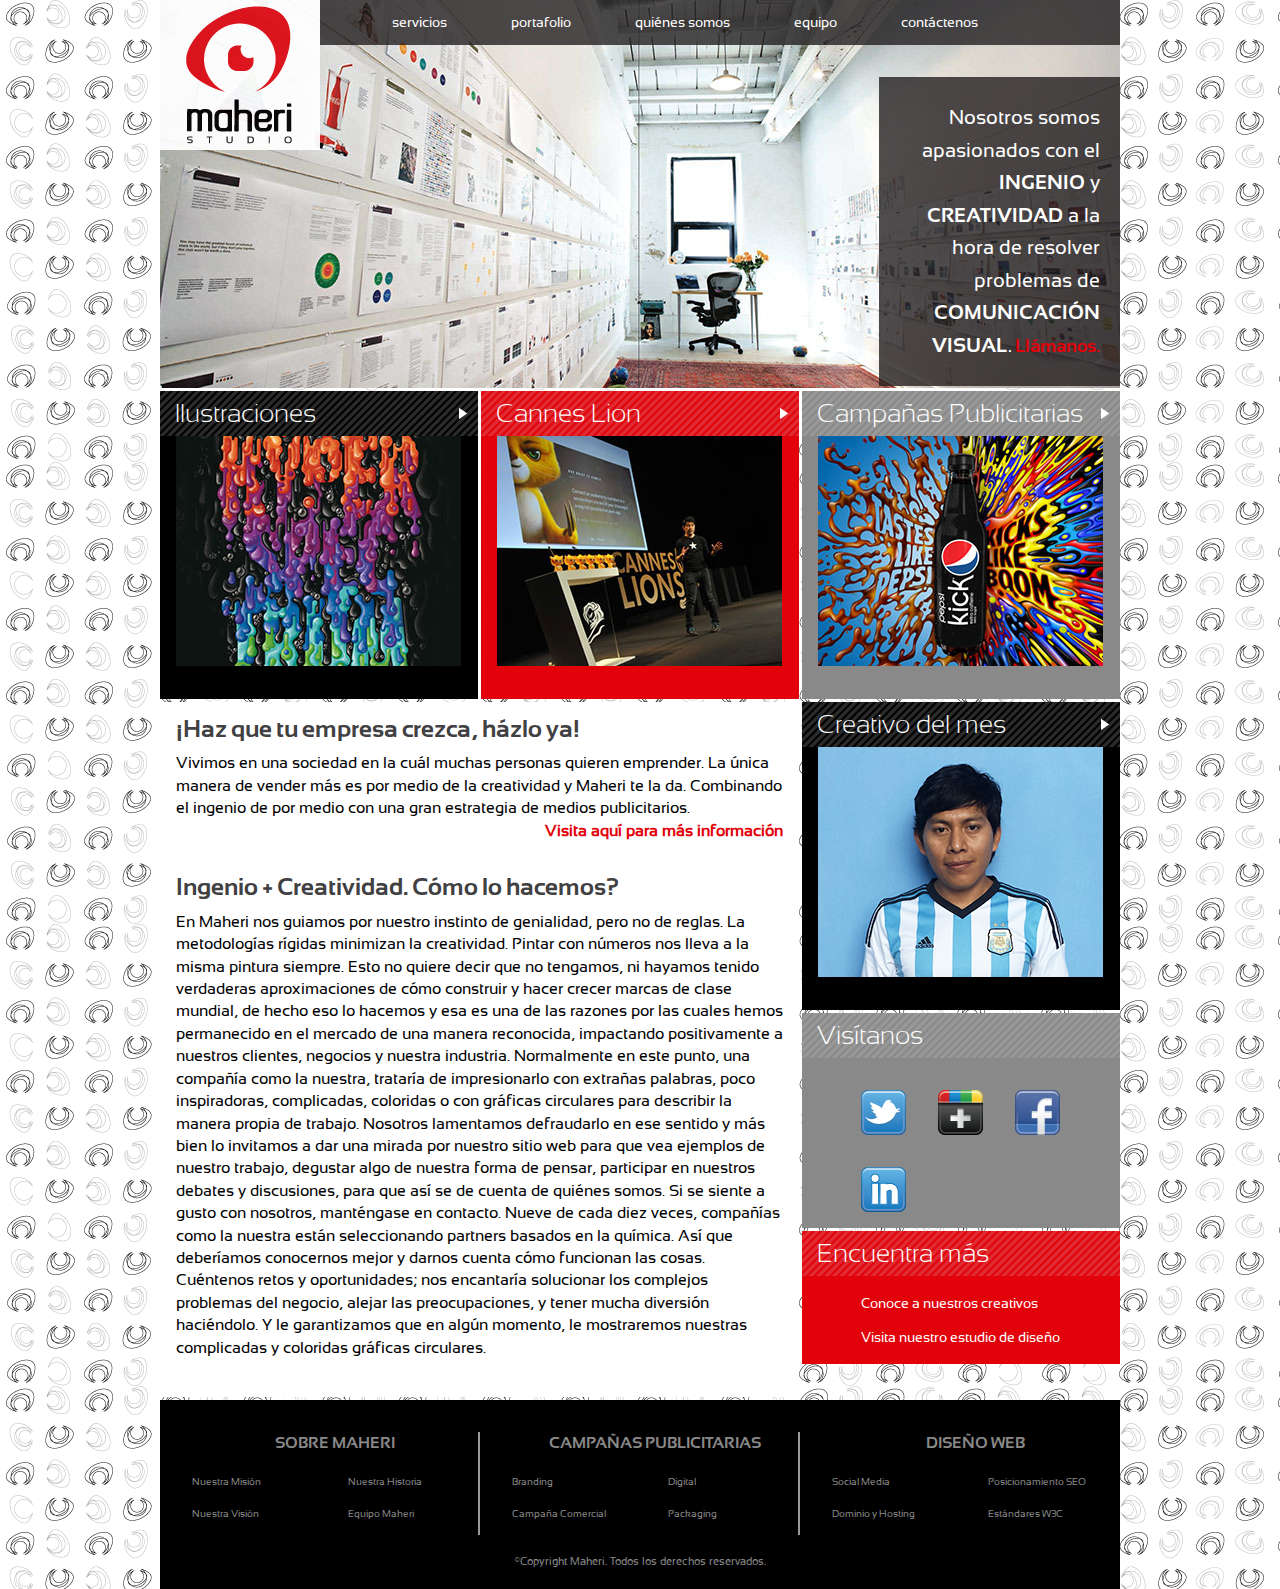
<file: Sitio Web Maheri/index.htm>
<!doctype html>
<html lang="es">
<head>

<meta charset="UTF-8">
<title>Maheri</title>
<link rel="shortcut icon" href="_images/maherilogito.ico" />


<link href="_css/main.css" rel="stylesheet" media="screen, projection"> 
</head>
<body>
<header class="homeHeader pageHeader">
<h1>Maheri Estudio de Diseño<a href="index.htm"></a></h1>
<nav id="pageNav" class="cf">
  <ul>
    <li><a href="_pages/servicios.htm" title="servicios">servicios</a></li>
    <li><a href="_pages/portafolio.htm" title="portafolio">portafolio</a></li>
    <li><a href="_pages/quienessomos.htm" title="quienes somos">quiénes somos</a></li>
    <li><a href="_pages/equipo.htm" title="equipo">equipo</a></li>
    <li><a href="_pages/contactenos.htm" title="contactenos">contáctenos</a></li>
    <li></li>
  </ul>
</nav>
<p class="branding">Nosotros somos apasionados con el <span class="white">ingenio</span> y <span class="white">creatividad</span> a la hora de resolver problemas de <span class="white">comunicación visual</span>.<a href="_pages/contactenos.htm" title="contactenos" style="color: rgb(226,2,10); font-family: Sansation, 'Sansation Bold', 'Sansation Light';"> Llámanos.</a></p>
</header>
<section class="spotlight info condense">
  <h2>Ilustraciones</h2>
  <img src="_images/hyperspectrum.jpg" width="285" height="230" alt="Featured student work">
  <p>Presentamos las mejores ilustraciones del Estudio Maheri, con lo cuál podrás ver un alto grado de creatividad por parte de nuestros ilustradores ecuatorianos y extranjeros.<a href="_pages/portafolio.htm" title="portafolio" class="more">Más Información</a></p>
</section>
<section class="show info condense">
  <h2>Cannes Lion</h2>
<img src="_images/canneslion.jpg" width="285" height="230" alt="Current show">
<p>Maheri es uno de los ganadores del Cannes Lion 2014 en la categoría de Grand Prix Media. Siendo uno de los mejores en campañas publicitarias a nivel de estudios de diseño gráfico. El equipo Maheri recibió con orgullo este gran logro y va por más logros y triunfos ya que esa es una de sus metas.<a href="_pages/quienessomos.htm" title="quienes somos" class="more">Más información</a></p>
</section>
<section class="events info condense">
<h2>Campañas Publicitarias</h2>
<img src="_images/kickslikeboom.jpg" alt="Coming events" width="285" height="230" class="info">
<ul>
  <li><span class="date">PEPSI</span> Kicks Like Boom</li>
  <li><span class="date">PLASTIGAMA</span> Partido fe fútbol</li>
  <li><span class="date">EL SABOR</span>Mayonesa</li>
  <li><span class="date">CLARO ECUADOR</span>Que no falte nadie</li>
  <li><span class="date">SUELDAZO</span>Guitarrista</li>
</ul>
</section>
<article id="mainContent">
<h2> ¡Haz que tu empresa crezca, házlo ya!</h2>
<p>Vivimos en una sociedad en la cuál muchas personas quieren emprender. La única manera de vender más es por medio de la creatividad y Maheri te la da. Combinando el ingenio de por medio con una gran estrategia de medios publicitarios.<a href="_pages/servicios.htm" title="servicios" class="more">Visita aquí para más información</a></p>

<h2>&nbsp;</h2>
<h2>Ingenio + Creatividad. Cómo lo hacemos?</h2>
<p> En Maheri nos guiamos por nuestro instinto de genialidad, pero no de reglas. La metodologías rígidas minimizan la creatividad. Pintar con números nos lleva a la misma pintura siempre. Esto no quiere decir que no tengamos, ni hayamos tenido verdaderas aproximaciones de cómo construir y hacer crecer marcas de clase mundial, de hecho eso lo hacemos y esa es una de las razones por las cuales hemos permanecido en el mercado de una manera reconocida, impactando positivamente a nuestros clientes, negocios y nuestra industria. Normalmente en este punto, una compañía como la nuestra, trataría de impresionarlo con extrañas palabras, poco inspiradoras, complicadas, coloridas o con gráficas circulares para describir la manera propia de trabajo. Nosotros lamentamos defraudarlo en ese sentido y más bien lo invitamos a dar una mirada por nuestro sitio web para que vea ejemplos de nuestro trabajo, degustar algo de nuestra forma de pensar, participar en nuestros debates y discusiones, para que así se de cuenta de quiénes somos. Si se siente a gusto con nosotros, manténgase en contacto. Nueve de cada diez veces, compañías como la nuestra están seleccionando partners basados en la química. Así que deberíamos conocernos mejor y darnos cuenta cómo funcionan las cosas. Cuéntenos retos y oportunidades; nos encantaría solucionar los complejos problemas del negocio, alejar las preocupaciones, y tener mucha diversión haciéndolo. Y le garantizamos que en algún momento, le mostraremos nuestras complicadas y coloridas gráficas circulares.</p>
<p>&nbsp;</p>
</article>
<aside>
<section class="alumni info condense">
<h2>Creativo del mes</h2>
<img src="_images/JoseDuchi.jpg" alt="Alumni profile" width="285" height="230" title="Reconocimiento Maheri">
<p>José Duchi demuestra todo su talento en Maheri, mostrando de una manera impresionante que el diseño gráfico es su estilo de vida. <a href="_pages/equipo.htm" title="equipo" class="more">Leer más</a></p>
</section>
<section class="connect info">
<h2>Visítanos</h2>
<ul>
  <li><a href="https://twitter.com/maheristudio" title="Siguenos!" target="_blank" class="twitter">Twitter</a></li>
  <li><a href="https://plus.google.com/117727739106908948251/posts" title="Google Plus" target="_blank" class="google">Google Plus</a></li>
  <li><a href="https://www.facebook.com/pages/Maheri/160553997330557?ref=ts&amp;.fref=ts" title="Dale Like" target="_blank" class="facebook">Facebook</a></li>
  <li><a href="https://www.linkedin.com/profile/guided?trk=registration&amp;.o=reg" title="Let's connect" target="_blank" class="linked">LinkedIn</a></li>
</ul>
</section>
<section class="find info">
<h2>Encuentra más</h2>
<ul>
<li><a href="_pages/equipo.htm" title="equipo">Conoce a nuestros creativos</a></li>
<li><a href="_pages/contactenos.htm" title="contactenos">Visita nuestro estudio de diseño</a></li>
<li></li>
</ul>
</section>
</aside>
<footer id="pageFooter" class="cf">
<nav class="footerNav">
<section class="col">
<h3>Sobre Maheri</h3>
  <div class="col1">
  <ul>
  <li><a href="_pages/quienessomos.htm" title="quienes somos">Nuestra Misión</a></li>
  <li><a href="_pages/quienessomos.htm" title="quienes somos">Nuestra Visión</a></li>
  </ul>
  </div>
  <div class="col2">
  <ul>
  <li><a href="_pages/quienessomos.htm" title="quienes somos">Nuestra Historia</a></li>
  <li><a href="_pages/equipo.htm" title="equipo">Equipo Maheri</a></li>
  </ul>
  </div>
</section>
<section class="col">
<h3>CampaÑas Publicitarias</h3>
  <div class="col1">
  <ul>
  <li><a href="_pages/portafolio.htm" title="portafolio">Branding</a></li>
  <li><a href="_pages/portafolio.htm" title="portafolio">Campaña Comercial</a></li>
  </ul>
  </div>
  <div class="col2">
  <ul>
  <li><a href="_pages/portafolio.htm" title="portafolio">Digital</a></li>
  <li><a href="_pages/portafolio.htm" title="portafolio">Packaging</a></li>
  </ul>
  </div>
</section>
<section class="col">
  <h3>DiseÑO WEB</h3>
  <div class="col1">
  <ul>
  <li><a href="_pages/servicios.htm" title="servicios">Social Media</a></li>
  <li><a href="_pages/servicios.htm" title="servicios">Dominio y Hosting</a></li>
  </ul>
  </div>
  <div class="col2">
  <ul>
  <li><a href="_pages/servicios.htm" title="servicios">Posicionamiento SEO</a></li>
  <li><a href="_pages/servicios.htm" title="servicios">Estándares W3C</a></li>
   </ul>
  </div>
</section>
</nav>
<p>&copy;Copyright Maheri. Todos los derechos reservados.</p>
</footer>
</body>
</html>
</file>
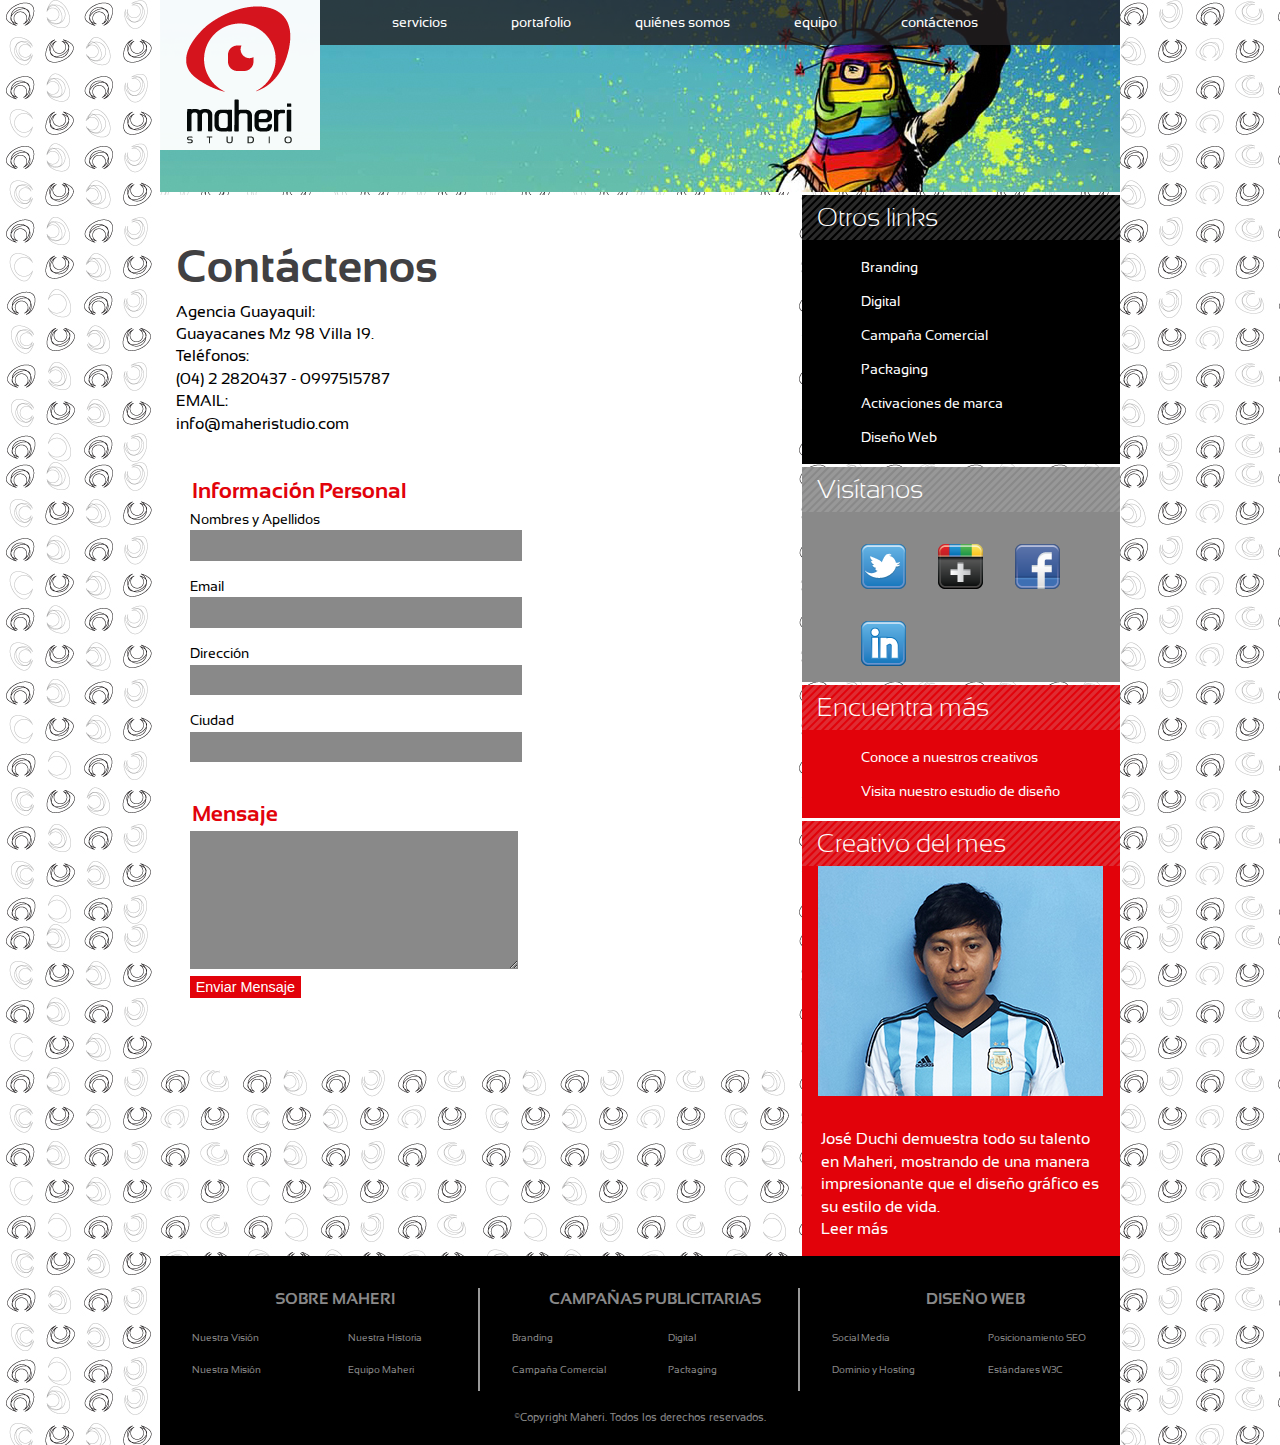
<file: Sitio Web Maheri/_pages/contactenos.htm>
<!doctype html>
<html lang="es">
<head>

<meta charset="UTF-8">
<title>Maheri contáctenos</title>
<link rel="shortcut icon" href="../_images/maherilogito.ico" />

<link href="../_css/main.css" rel="stylesheet" media="screen, projection">
</head>
<body>
<header class="requestHeader pageHeader">
<h1>Maheri Estudio de Diseño<a href="../index.htm" title="home"></a></h1>
<nav id="pageNav" class="cf">
  <ul>
    <li><a href="servicios.htm" title="servicios">servicios</a></li>
    <li><a href="portafolio.htm" title="portafolio">portafolio</a></li>
    <li><a href="quienessomos.htm" title="quienes somos">quiénes somos</a></li>
    <li><a href="equipo.htm" title="equipo">equipo</a></li>
    <li><a href="contactenos.htm" title="contactenos">contáctenos</a></li>
    <li></li>
  </ul>
</nav>
</header>
<article id="mainContent">
  <h1>&nbsp;</h1>
  <h1>Contáctenos</h1>
  <p>Agencia Guayaquil:</p>
  <p>Guayacanes Mz 98 Villa 19.</p>
  <p>Teléfonos: </p>
  <p>(04) 2 2820437 - 0997515787</p>
  <p>EMAIL:</p>
  <p>info@maheristudio.com</p>
  <h1>&nbsp;</h1>
  
  <form action="requestConfirm.htm" method="post" name="frmRequest" id="frmRequest">
    <fieldset>
      <legend>Información Personal     </legend>
      
      <ul class="formList">
      <li>
        <label for="name" class="text">Nombres y Apellidos</label>
        <input type="text" name="name" id="name" tabindex="10">
      </li>
      <li>
        <label for="email" class="text">Email</label>
        <input type="email" name="email" id="email" tabindex="20">
      </li>
      <li>Dirección
        <label for="address" class="text"></label>
        <input type="text" name="address" id="address" tabindex="30">
      </li>
      <li>
        <label for="city" class="text">Ciudad</label>
        <input type="text" name="city" id="city" tabindex="40">
      </li>
      <li></li>
      </ul>
    </fieldset>
    <fieldset class="study">
      <legend>Mensaje</legend>
      
      <ul>
        <li class="group">
          <label for="comments" class="text"></label>
          <textarea name="comments" id="comments" tabindex="130"></textarea>
        </li>
        <li class="group"></li>
        <li>
          <input type="submit" name="submit" id="submit" value="Enviar Mensaje" tabindex="140">
        </li>
      </ul>
    </fieldset>
  </form>
</article>
<aside>
<section class="academic info">
<h2>Otros links</h2>
<ul>
  <li></li>
  <li><a href="portafolio.htm" title="portafolio">Branding</a></li>
  <li><a href="servicios.htm" title="servicios">Digital</a></li>
   <li><a href="portafolio.htm" title="portafolio">Campaña Comercial</a></li>
  <li><a href="servicios.htm" title="servicios">Packaging</a></li>
  <li><a href="portafolio.htm" title="portafolio">Activaciones de marca</a></li>
  <li><a href="servicios.htm" title="servicios">Diseño Web</a></li>
</ul>
</section>
<section class="connect info">
<h2>Visítanos</h2>
<ul>
   <li><a href="https://twitter.com/maheristudio" title="Siguenos!" target="_blank" class="twitter">Twitter</a></li>
  <li><a href="https://plus.google.com/117727739106908948251/posts" title="Google Plus" target="_blank" class="google">Google Plus</a></li>
  <li><a href="https://www.facebook.com/pages/Maheri/160553997330557?ref=ts&amp;.fref=ts" title="Dale Like" target="_blank" class="facebook">Facebook</a></li>
  <li><a href="https://www.linkedin.com/profile/guided?trk=registration&amp;.o=reg" title="Let's connect" target="_blank" class="linked">LinkedIn</a></li>
</ul>
</section>
<section class="find info">
<h2>Encuentra más</h2>
<ul>
<li><a href="equipo.htm" title="equipo">Conoce a nuestros creativos</a></li>
<li><a href="contactenos.htm" title="contactenos">Visita nuestro estudio de diseño</a></li>
<li></li>
</ul>
</section>
<section class="show info">
<h2>Creativo del mes</h2>
<img src="../_images/JoseDuchi.jpg" width="285" height="230" alt="Current show">
<p>José Duchi demuestra todo su talento en Maheri, mostrando de una manera impresionante que el diseño gráfico es su estilo de vida. <a href="equipo.htm" title="current show" class="more">Leer más</a></p>
</section>
</aside>
<footer id="pageFooter" class="cf">
  <nav class="footerNav">
    <section class="col">
      <h3>Sobre Maheri</h3>
      <div class="col1">
        <ul>
          <li><a href="quienessomos.htm" title="quienes somos">Nuestra Visión</a></li>
          <li><a href="quienessomos.htm" title="quienes somos">Nuestra Misión</a></li>
        </ul>
      </div>
      <div class="col2">
        <ul>
          <li><a href="quienessomos.htm" title="quienes somos">Nuestra Historia</a></li>
          <li><a href="equipo.htm" title="equipo">Equipo Maheri</a></li>
        </ul>
      </div>
    </section>
    <section class="col">
      <h3>CampaÑas Publicitarias</h3>
      <div class="col1">
        <ul>
          <li><a href="portafolio.htm" title="portafolio">Branding</a></li>
          <li><a href="portafolio.htm" title="portafolio">Campaña Comercial</a></li>
        </ul>
      </div>
      <div class="col2">
        <ul>
          <li><a href="portafolio.htm" title="portafolio">Digital</a></li>
          <li><a href="portafolio.htm" title="portafolio">Packaging</a></li>
        </ul>
      </div>
    </section>
    <section class="col">
      <h3>DiseÑO WEB</h3>
      <div class="col1">
        <ul>
          <li><a href="servicios.htm" title="servicios">Social Media</a></li>
          <li><a href="servicios.htm" title="servicios">Dominio y Hosting</a></li>
        </ul>
      </div>
      <div class="col2">
        <ul>
          <li><a href="servicios.htm" title="servicios">Posicionamiento SEO</a></li>
          <li><a href="servicios.htm" title="servicios">Estándares W3C</a></li>
        </ul>
      </div>
    </section>
  </nav>
  <p>&copy;Copyright Maheri. Todos los derechos reservados.</p>
</footer>
</body>
</html>
</file>
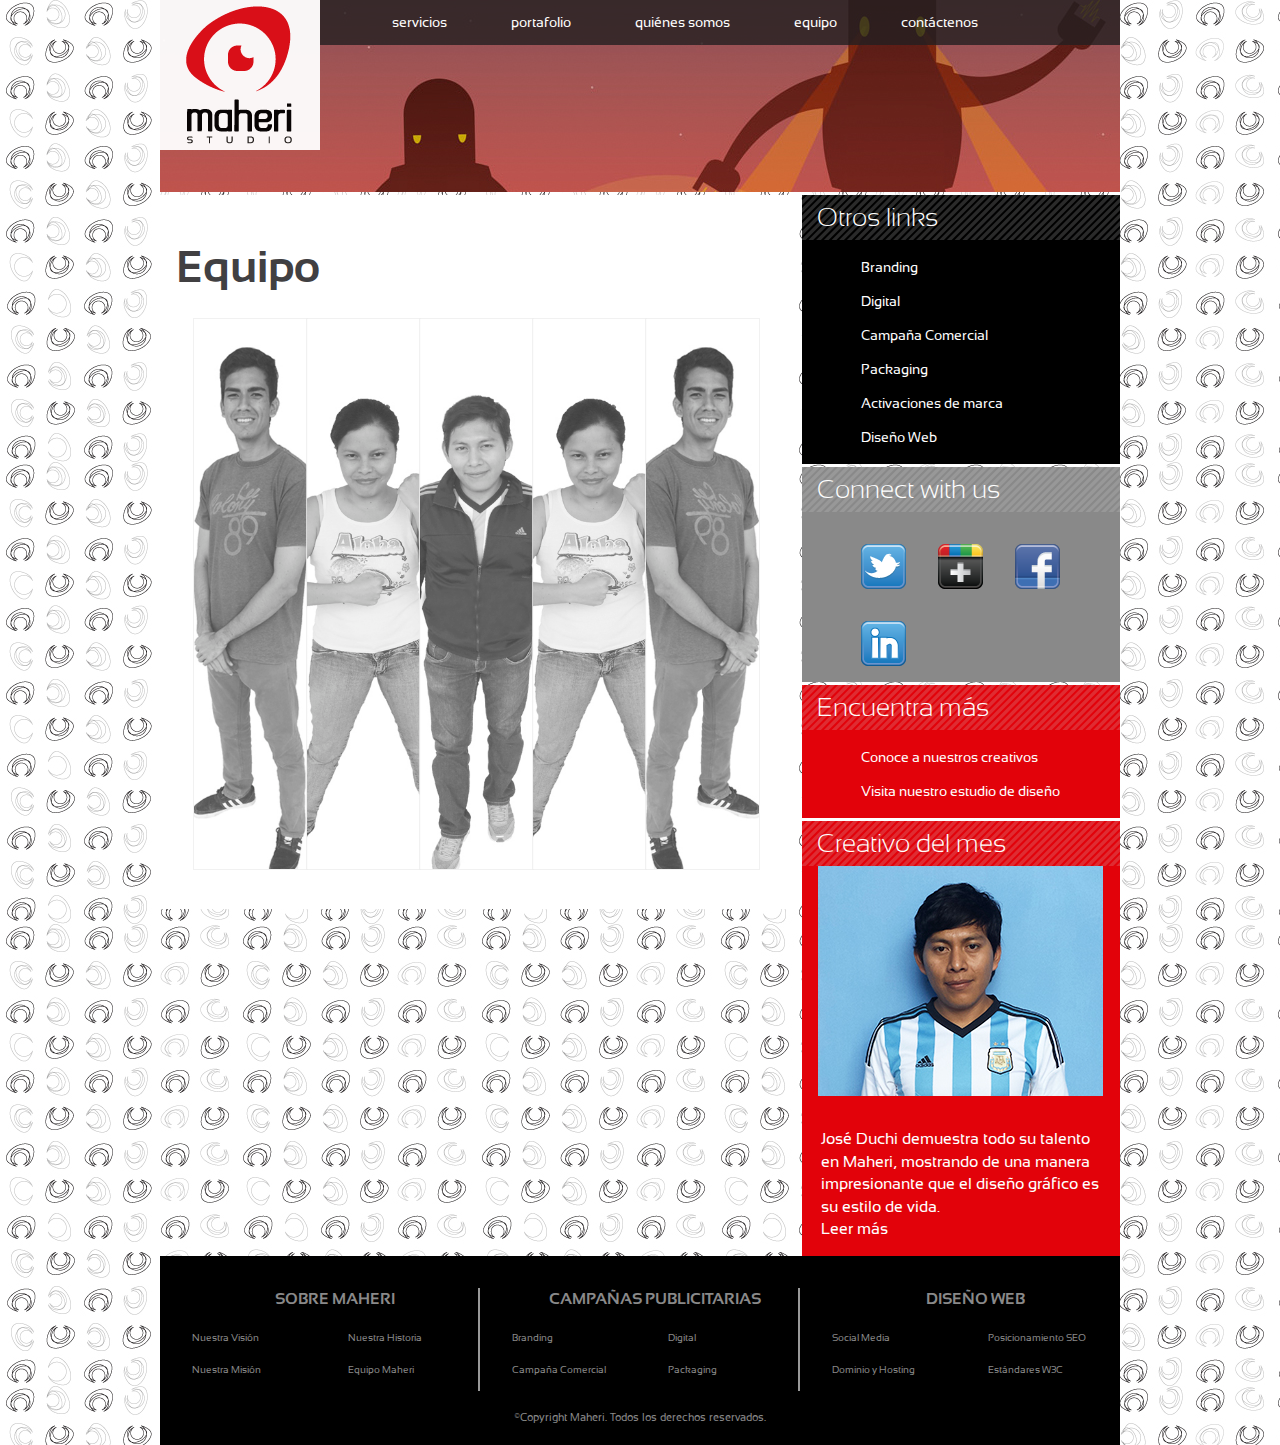
<file: Sitio Web Maheri/_pages/equipo.htm>
<!doctype html>
<html lang="es">
<head>

<meta charset="UTF-8">
<title>Maheri equipo</title>
<link rel="shortcut icon" href="../_images/maherilogito.ico" />

<link href="../_css/main.css" rel="stylesheet" media="screen, projection">
<style type="text/css">
/*Example 5*/
#containerEx5 {
	
	padding: 20px;
	margin-top: 15px;
}
#ex5 {
	
	margin: 0 auto;	
}
#ex5 img {
	margin: -3px;
	opacity: 0.8;
	border: 1.5px solid #eee;	
}
#ex5 img:hover {  
   opacity: 1;
   
   
  -webkit-box-shadow: 0px 0px 20px rgba(255,255,255,0.8);
  -moz-box-shadow: 0px 0px 20px rgba(255,255,255,0.8);
  box-shadow: 0px 0px 20px rgba(255,255,255,0.8);
}
</style>
</head>
<body>
<header class="programHeader pageHeader">
<h1>Maheri Estudio de Diseño<a href="../index.htm" title="home"></a></h1>
<nav id="pageNav" class="cf">
  <ul>
    <li><a href="servicios.htm" title="servicios">servicios</a></li>
    <li><a href="portafolio.htm" title="portafolio">portafolio</a></li>
    <li><a href="quienessomos.htm" title="quienes somos">quiénes somos</a></li>
    <li><a href="equipo.htm" title="equipo">equipo</a></li>
    <li><a href="contactenos.htm" title="contactenos">contáctenos</a></li>
    <li></li>
  </ul>
</nav>
</header>
<article id="mainContent">
  <h1>&nbsp;</h1>
  <h1>Equipo</h1> 
  <div id="containerEx5">
   <div id="ex5">
      <img src="../_images/equipo4.jpg" width="113" height="550" alt="Current show">
      <img src="../_images/equipo5.jpg" width="113" height="550" alt="Current show">
      <img src="../_images/equipo6.jpg" width="113" height="550" alt="Current show">
      <img src="../_images/equipo8.jpg" width="113" height="550" alt="Current show">
      <img src="../_images/equipo7.jpg" width="113" height="550" alt="Current show">
      
   </div>
</div>
</article>
<aside>
  <section class="academic info">
    <h2>Otros links</h2>
    <ul>
      <li></li>
      <li><a href="portafolio.htm" title="Faculty">Branding</a></li>
      <li><a href="servicios.htm" title="Faculty">Digital</a></li>
      <li><a href="portafolio.htm" title="Application requirements">Campaña Comercial</a></li>
      <li><a href="servicios.htm" title="Study abroad programs">Packaging</a></li>
      <li><a href="portafolio.htm" title="Internship programs">Activaciones de marca</a></li>
      <li><a href="servicios.htm" title="Academic calendar">Diseño Web</a></li>
    </ul>
  </section>
  <section class="connect info">
  <h2>Connect with us</h2>
<ul>
  <li><a href="https://twitter.com/maheristudio" title="Siguenos!" target="_blank" class="twitter">Twitter</a></li>
  <li><a href="https://plus.google.com/117727739106908948251/posts" title="Google Plus" target="_blank" class="google">Google Plus</a></li>
  <li><a href="https://www.facebook.com/pages/Maheri/160553997330557?ref=ts&amp;.fref=ts" title="Dale Like" target="_blank" class="facebook">Facebook</a></li>
  <li><a href="https://www.linkedin.com/profile/guided?trk=registration&amp;.o=reg" title="Let's connect" target="_blank" class="linked">LinkedIn</a></li>
</ul>
</section>
  <section class="find info">
    <h2>Encuentra más</h2>
    <ul>
      <li><a href="equipo.htm" title="course catalog">Conoce a nuestros creativos</a></li>
      <li><a href="contactenos.htm" title="course catalog">Visita nuestro estudio de diseño</a></li>
      <li></li>
    </ul>
  </section>
  <section class="show info">
    <h2>Creativo del mes</h2>
    <img src="../_images/JoseDuchi.jpg" width="285" height="230" alt="Current show">
    <p>José Duchi demuestra todo su talento en Maheri, mostrando de una manera impresionante que el diseño gráfico es su estilo de vida. <a href="equipo.htm" title="current show" class="more">Leer más</a></p>
  </section>
</aside>
<footer id="pageFooter" class="cf">
  <nav class="footerNav">
    <section class="col">
      <h3>Sobre Maheri</h3>
      <div class="col1">
        <ul>
          <li><a href="quienessomos.htm" title="quienes somos">Nuestra Visión</a></li>
          <li><a href="quienessomos.htm" title="quienes somos">Nuestra Misión</a></li>
        </ul>
      </div>
      <div class="col2">
        <ul>
          <li><a href="quienessomos.htm" title="quienes somos">Nuestra Historia</a></li>
          <li><a href="equipo.htm" title="equipo">Equipo Maheri</a></li>
        </ul>
      </div>
    </section>
    <section class="col">
      <h3>CampaÑas Publicitarias</h3>
      <div class="col1">
        <ul>
          <li><a href="portafolio.htm" title="Degree programs">Branding</a></li>
          <li><a href="portafolio.htm" title="course catalog">Campaña Comercial</a></li>
        </ul>
      </div>
      <div class="col2">
        <ul>
          <li><a href="portafolio.htm" title="fashion program">Digital</a></li>
          <li><a href="portafolio.htm" title="product design">Packaging</a></li>
        </ul>
      </div>
    </section>
    <section class="col">
      <h3>DiseÑO WEB</h3>
      <div class="col1">
        <ul>
          <li><a href="servicios.htm" title="Campus information">Social Media</a></li>
          <li><a href="servicios.htm">Dominio y Hosting</a></li>
        </ul>
      </div>
      <div class="col2">
        <ul>
          <li><a href="servicios.htm" title="portfolio review">Posicionamiento SEO</a></li>
          <li><a href="servicios.htm" title="career counselling">Estándares W3C</a></li>
        </ul>
      </div>
    </section>
  </nav>
  <p>&copy;Copyright Maheri. Todos los derechos reservados.</p>
</footer>
</body>
</html>
</file>
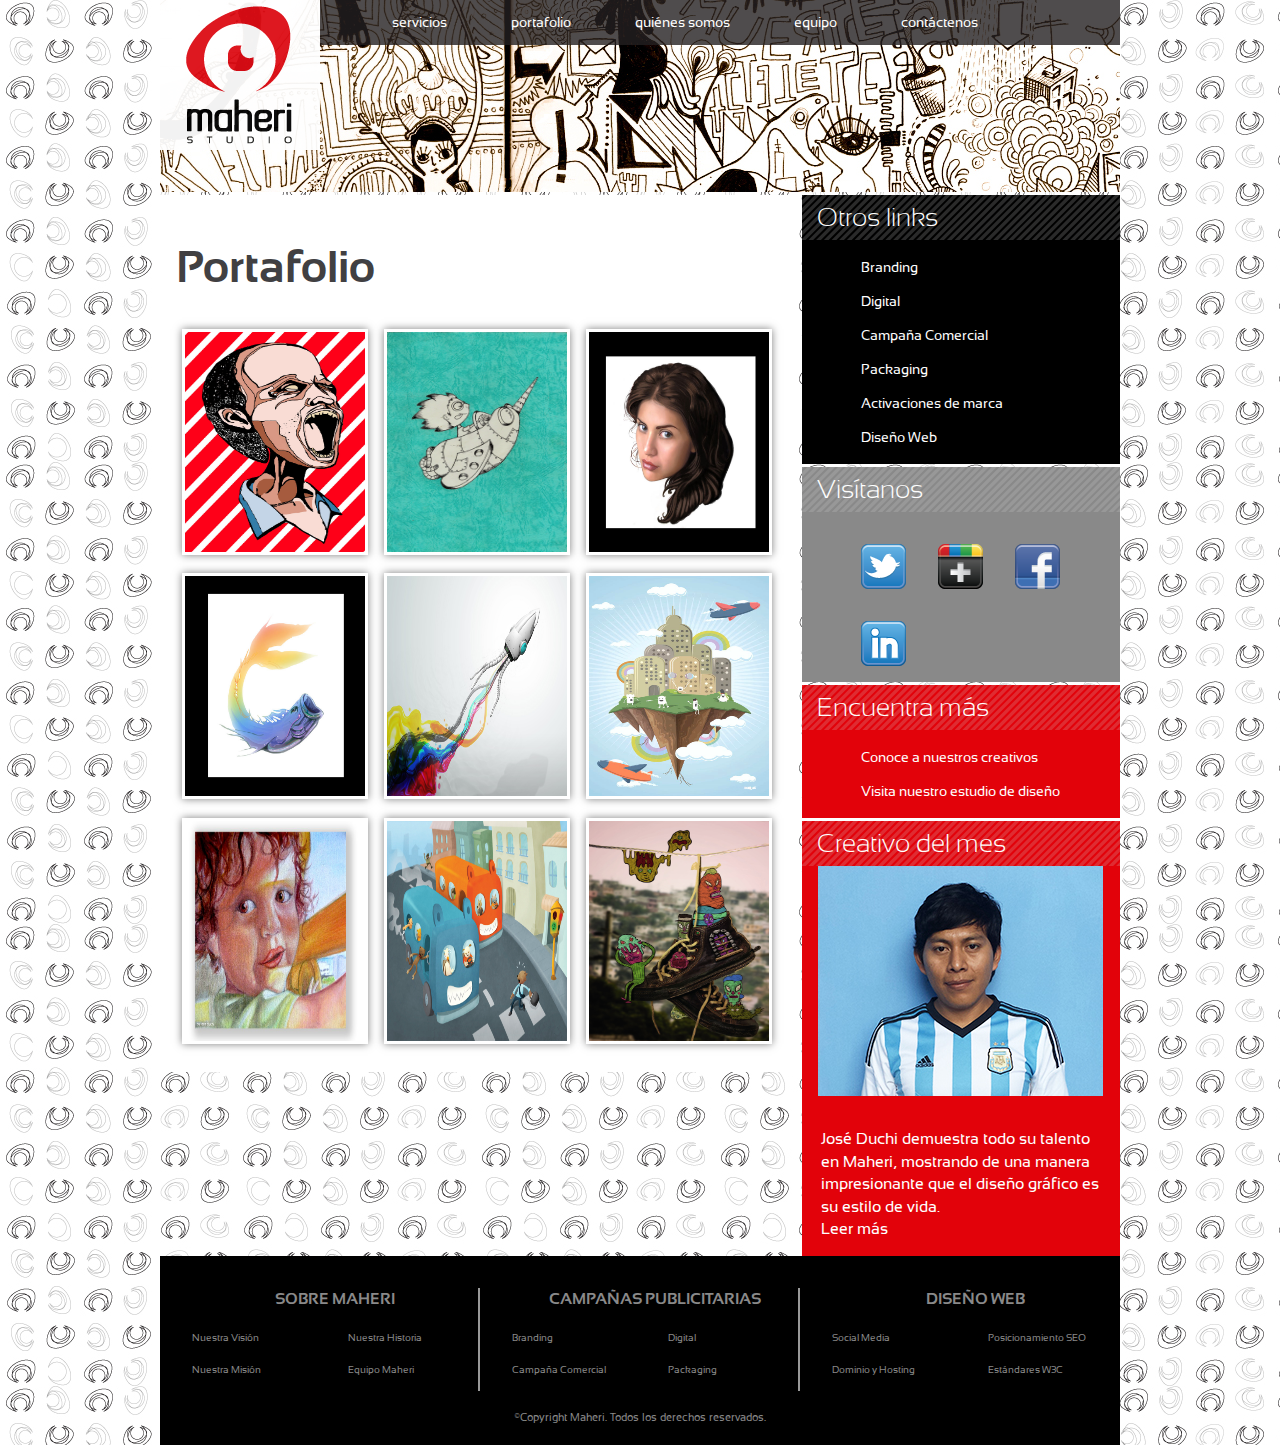
<file: Sitio Web Maheri/_pages/portafolio.htm>
<!doctype html>
<html lang="es">
<head>

<meta charset="UTF-8">
<title>Maheri portafolio</title>
<link rel="shortcut icon" href="../_images/maherilogito.ico" />


<link href="../_css/main.css" rel="stylesheet" media="screen, projection">
<style type="text/css">

/* Styles the thumbnail */

a.lightbox img {
height: 220px;
border: 3px solid white;
box-shadow: 0px 0px 8px rgba(0,0,0,.500);
margin: 6px;
width:180px;

}





/* Styles the lightbox, removes it from sight and adds the fade-in transition */

.lightbox-target {
position: fixed;
top: -100%;
width: 100%;
background: rgba(0,0,0,.7);
width: 100%;
left:0;
opacity: 0;
-webkit-transition: opacity .5s ease-in-out;
-moz-transition: opacity .5s ease-in-out;
-o-transition: opacity .5s ease-in-out;
transition: opacity .5s ease-in-out;
overflow: hidden;
}

/* Styles the lightbox image, centers it vertically and horizontally, adds the zoom-in transition and makes it responsive using a combination of margin and absolute positioning */

.lightbox-target img {
margin: auto;
position: absolute;
top: 0;
left:0;
right:0;
bottom: 0;
max-height: 0%;
max-width: 0%;
border: 3px solid white;
box-shadow: 0px 0px 8px rgba(0,0,0,.3);
box-sizing: border-box;
-webkit-transition: .5s ease-in-out;
-moz-transition: .5s ease-in-out;
-o-transition: .5s ease-in-out;
transition: .5s ease-in-out;
}

/* Styles the close link, adds the slide down transition */

a.lightbox-close {
display: block;
width:50px;
height:50px;
box-sizing: border-box;
background: white;
color: black;
text-decoration: none;
position: absolute;
top: -80px;
right: 0;
-webkit-transition: .5s ease-in-out;
-moz-transition: .5s ease-in-out;
-o-transition: .5s ease-in-out;
transition: .5s ease-in-out;
}

/* Provides part of the "X" to eliminate an image from the close link */

a.lightbox-close:before {
content: "";
display: block;
height: 30px;
width: 1px;
background: black;
position: absolute;
left: 26px;
top:10px;
-webkit-transform:rotate(45deg);
-moz-transform:rotate(45deg);
-o-transform:rotate(45deg);
transform:rotate(45deg);
}

/* Provides part of the "X" to eliminate an image from the close link */

a.lightbox-close:after {
content: "";
display: block;
height: 30px;
width: 1px;
background: black;
position: absolute;
left: 26px;
top:10px;
-webkit-transform:rotate(-45deg);
-moz-transform:rotate(-45deg);
-o-transform:rotate(-45deg);
transform:rotate(-45deg);
}

/* Uses the :target pseudo-class to perform the animations upon clicking the .lightbox-target anchor */

.lightbox-target:target {
opacity: 1;
top: 0;
bottom: 0;
}

.lightbox-target:target img {
max-height: 100%;
max-width: 100%;
}

.lightbox-target:target a.lightbox-close {
top: 0px;
}

</style>
</head>
<body>
<header class="graphicHeader pageHeader">
<h1>Maheri Estudio de Diseño<a href="../index.htm" title="home"></a></h1>
<nav id="pageNav" class="cf">
  <ul>
    <li><a href="servicios.htm" title="servicios">servicios</a></li>
    <li><a href="portafolio.htm" title="portafolio">portafolio</a></li>
    <li><a href="quienessomos.htm" title="quienes somos">quiénes somos</a></li>
    <li><a href="equipo.htm" title="equipo">equipo</a></li>
    <li><a href="contactenos.htm" title="contactenos">contáctenos</a></li>
    <li></li>
  </ul>
</nav>
</header>
<article id="mainContent">
  <h1>&nbsp;</h1>
  <h1>Portafolio</h1>
  <p>&nbsp;</p>
  <a class="lightbox" href="#ilustrarion2">
   <img src="../_images/ilustrarion2.jpg"/>
</a>
<a class="lightbox" href="#ilustrarion8">
    <img src="../_images/ilustrarion8.jpg"/>
</a>
<a class="lightbox" href="#ilustrarion3">
   <img src="../_images/ilustrarion3.jpg"/>
</a>
<a class="lightbox" href="#ilustrarion4">
    <img src="../_images/ilustrarion4.jpg"/>
</a>

<a class="lightbox" href="#ilustrarion5">
   <img src="../_images/ilustrarion5.jpg"/>
</a>
<a class="lightbox" href="#ilustrarion9">
    <img src="../_images/ilustrarion9.jpg"/>
</a>
<a class="lightbox" href="#ilustrarion6">
   <img src="../_images/ilustrarion6.jpg"/>
</a>
<a class="lightbox" href="#ilustrarion7">
    <img src="../_images/ilustrarion7.jpg"/>
</a>
<a class="lightbox" href="#ilustrarion11">
    <img src="../_images/ilustrarion11.jpg"/>
</a>


<div class="lightbox-target" id="ilustrarion2">
   <img src="../_images/ilustrarion2.jpg"/>
   <a class="lightbox-close" href="#"></a>
</div>
<div class="lightbox-target" id="ilustrarion8">
   <img src="../_images/ilustrarion8.jpg"/>
   <a class="lightbox-close" href="#"></a>
</div>
<div class="lightbox-target" id="ilustrarion3">
   <img src="../_images/ilustrarion3.jpg"/>
   <a class="lightbox-close" href="#"></a>
</div>
<div class="lightbox-target" id="ilustrarion4">
   <img src="../_images/ilustrarion4.jpg"/>
   <a class="lightbox-close" href="#"></a>
</div>

<div class="lightbox-target" id="ilustrarion5">
   <img src="../_images/ilustrarion5.jpg"/>
   <a class="lightbox-close" href="#"></a>
</div>
<div class="lightbox-target" id="ilustrarion9">
   <img src="../_images/ilustrarion9.jpg"/>
   <a class="lightbox-close" href="#"></a>
</div>
<div class="lightbox-target" id="ilustrarion6">
   <img src="../_images/ilustrarion6.jpg"/>
   <a class="lightbox-close" href="#"></a>
</div>
<div class="lightbox-target" id="ilustrarion7">
   <img src="../_images/ilustrarion7.jpg"/>
   <a class="lightbox-close" href="#"></a>
</div>
<div class="lightbox-target" id="ilustrarion11">
   <img src="../_images/ilustrarion11.jpg"/>
   <a class="lightbox-close" href="#"></a>
</div>
</article>
<aside>
  <section class="academic info">
    <h2>Otros links</h2>
    <ul>
      <li></li>
      <li><a href="portafolio.htm" title="Faculty">Branding</a></li>
      <li><a href="servicios.htm" title="Faculty">Digital</a></li>
      <li><a href="portafolio.htm" title="Application requirements">Campaña Comercial</a></li>
      <li><a href="servicios.htm" title="Study abroad programs">Packaging</a></li>
      <li><a href="portafolio.htm" title="Internship programs">Activaciones de marca</a></li>
      <li><a href="servicios.htm" title="Academic calendar">Diseño Web</a></li>
    </ul>
  </section>
  <section class="connect info">
    <h2>Visítanos</h2>
    <ul>
     <li><a href="https://twitter.com/maheristudio" title="Siguenos!" target="_blank" class="twitter">Twitter</a></li>
  <li><a href="https://plus.google.com/117727739106908948251/posts" title="Google Plus" target="_blank" class="google">Google Plus</a></li>
  <li><a href="https://www.facebook.com/pages/Maheri/160553997330557?ref=ts&amp;.fref=ts" title="Dale Like" target="_blank" class="facebook">Facebook</a></li>
  <li><a href="https://www.linkedin.com/profile/guided?trk=registration&amp;.o=reg" title="Let's connect" target="_blank" class="linked">LinkedIn</a></li>
    </ul>
  </section>
  <section class="find info">
    <h2>Encuentra más</h2>
    <ul>
      <li><a href="equipo.htm" title="course catalog">Conoce a nuestros creativos</a></li>
      <li><a href="contactenos.htm" title="course catalog">Visita nuestro estudio de diseño</a></li>
      <li></li>
    </ul>
  </section>
  <section class="show info">
    <h2>Creativo del mes</h2>
  <img src="../_images/JoseDuchi.jpg" width="285" height="230" alt="Current show">
  <p>José Duchi demuestra todo su talento en Maheri, mostrando de una manera impresionante que el diseño gráfico es su estilo de vida. <a href="equipo.htm" title="current show" class="more">Leer más</a></p>
</section>
</aside>
<footer id="pageFooter" class="cf">
  <nav class="footerNav">
    <section class="col">
      <h3>Sobre Maheri</h3>
      <div class="col1">
        <ul>
          <li><a href="quienessomos.htm" title="quienes somos">Nuestra Visión</a></li>
          <li><a href="quienessomos.htm" title="quienes somos">Nuestra Misión</a></li>
        </ul>
      </div>
      <div class="col2">
        <ul>
          <li><a href="quienessomos.htm" title="quienes somos">Nuestra Historia</a></li>
          <li><a href="equipo.htm" title="equipo">Equipo Maheri</a></li>
        </ul>
      </div>
    </section>
    <section class="col">
      <h3>CampaÑas Publicitarias</h3>
      <div class="col1">
        <ul>
          <li><a href="portafolio.htm" title="portafolio">Branding</a></li>
          <li><a href="portafolio.htm" title="portafolio">Campaña Comercial</a></li>
        </ul>
      </div>
      <div class="col2">
        <ul>
          <li><a href="portafolio.htm" title="portafolio">Digital</a></li>
          <li><a href="portafolio.htm" title="portafolio">Packaging</a></li>
        </ul>
      </div>
    </section>
    <section class="col">
      <h3>DiseÑO WEB</h3>
      <div class="col1">
        <ul>
          <li><a href="servicios.htm" title="servicios">Social Media</a></li>
          <li><a href="servicios.htm" title="servicios">Dominio y Hosting</a></li>
        </ul>
      </div>
      <div class="col2">
        <ul>
          <li><a href="servicios.htm" title="servicios">Posicionamiento SEO</a></li>
          <li><a href="servicios.htm" title="servicios">Estándares W3C</a></li>
        </ul>
      </div>
    </section>
  </nav>
  <p>&copy;Copyright Maheri. Todos los derechos reservados.</p>
</footer>
</body>
</html>
</file>
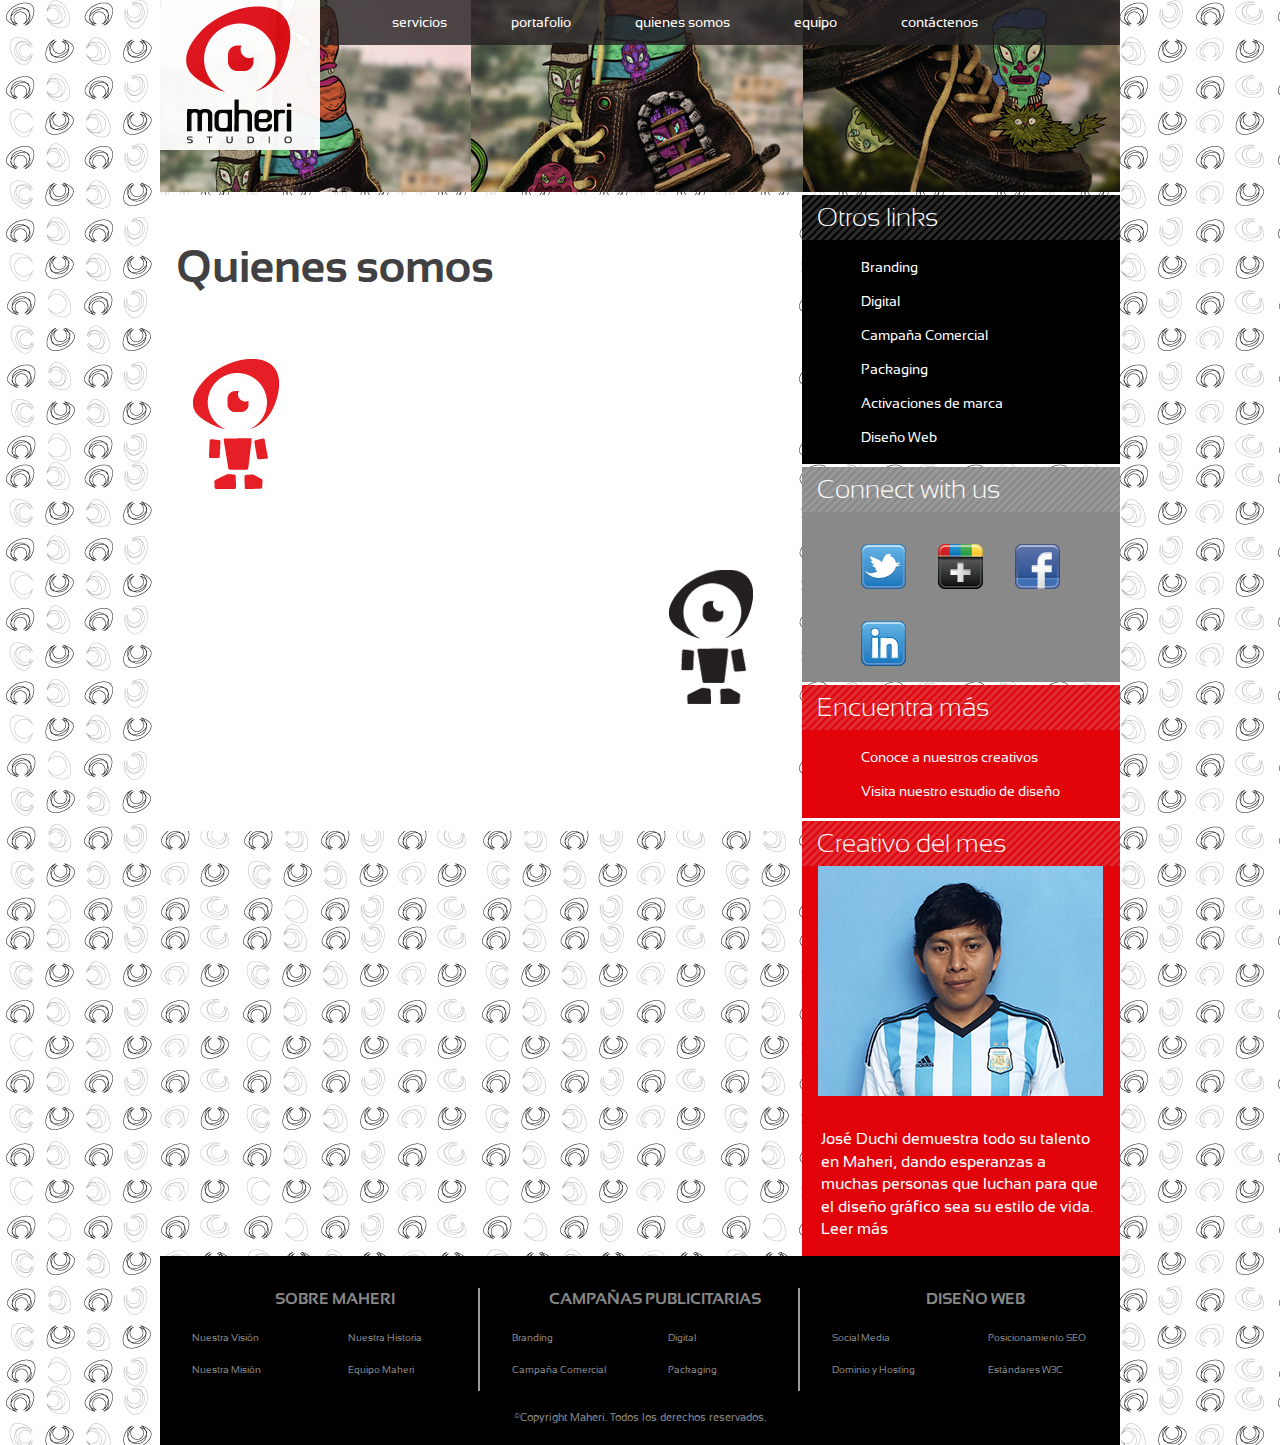
<file: Sitio Web Maheri/_pages/quienessomos.htm>
<!doctype html>
<html>
<head>
<meta charset="UTF-8">
<title>Quienes Somos</title>
<link rel="shortcut icon" href="../_images/maherilogito.ico" />
<!--[if lt IE 9]>
<script src="http://html5shiv.googlecode.com/svn/trunk/html5.js"></script>
<![endif]-->
<!--[if lt IE 9]>
<script src="../_scripts/respond.min.js"></script>
<![endif]-->
<link href="../_css/main.css" rel="stylesheet" media="screen, projection">
<style type="text/css">
#ex4 {
   width: 600px;
   height: 33px;
   line-height: 0px;
   color: transparent; font-size: 15px;
   font-family:  src: url('../_fonts/Sansation_Light.woff') format('woff');
   -webkit-transition: all 0.5s ease;
   -moz-transition: all 0.5s ease;
   -ms-transition: all 0.5s ease;
   transition: all 0.5s ease;
}
#ex4:hover {
   line-height: 19px;
   color: #575858;
   left:50
}
#ex4 img{ float: left;
   margin:  10px;
   
}
#ex5 {
   width: 600px;
   height: 33px;
   line-height: 0px;
   color: transparent; font-size: 15px;
   font-family:  src: url('../_fonts/Sansation_Light.woff') format('woff');
   -webkit-transition: all 0.5s ease;
   -moz-transition: all 0.5s ease;
   -ms-transition: all 0.5s ease;
   transition: all 0.5s ease;
}
#ex5:hover {
   line-height: 19px;
   color: #575858;
   left:50
}
#ex5 img{ float: right;
   margin:  10px;
   
}

</style>
</head>
<body>
<header class="quienessomosHeader pageHeader">
<h1>Roux Academy of Art and Design<a href="../index.htm" title="home"></a></h1>
<nav id="pageNav" class="cf">
  <ul>
    <li><a href="servicios.htm" title="servicios">servicios</a></li>
    <li><a href="portafolio.htm" title="portafolio">portafolio</a></li>
    <li><a href="quienessomos.htm" title="quienes somos">quienes somos</a></li>
    <li><a href="equipo.htm" title="equipo">equipo</a></li>
    <li><a href="contactenos.htm" title="contactenos">contáctenos</a></li>
    <li></li>
  </ul>
</nav>
</header>
<article id="mainContent">
  <h1>&nbsp;</h1>
  <h1>Quienes somos</h1>
  <p>&nbsp;</p>
  <p>&nbsp;</p>
  
  <div id="ex4">
   <img src="../_images/mah1.jpg">
   <p><SMALL> <DIV ALIGN=JUSTIFY> 
<B> MAHERI</B>  es una comunidad de creativos y redactores produciendo contenidos innovadores que están cambiando la comunicación del Ecuador.
Una cabeza que convierte palabras en cualquier formato de ideas, redacta soluciones nuevas de un mensaje, incorpora vanguardia a la comunicación, entrega éxito a los clientes.
Los contenidos están llenos de inspiración, que marca la diferencia y facilita el éxito de nuestros clientes. Ya no se trata de tener un mensaje, el mensaje tiene que ser inolvidable. Nuestra responsabilidad es descubrir lo que necesita el cliente y decirlo sin que falte o sobre una palabra.

</SMALL> </DIV></p>
</div>

<br><br><br><br><br><br><br><br>
<div id="ex5">
<img src="../_images/mah2.jpg">
<p><SMALL> <DIV ALIGN=JUSTIFY> 
<B> MISIÓN</B> <br> 
Entregar creatividad y efectividad, donde se respira talento con ideas que  cambiarán la forma de pensar del público, creando así una relación estrecha con los clientes.
Creamos marcas que hacen crecer a nuestros clientes, siendo memorables.<br>
<B> VISIÓN</B> <br>
Conquistar otros mercados, llevar a nuestras marcas, nuestro país, a otros límites.
Detectamos insights o verdades universales que conecten a la gente con las marcas y muevan corazones, siempre siendo originales e innovadores en nuestro trabajo.


</SMALL> </DIV></p>
</div>
  <p>&nbsp;</p>
  <p>&nbsp;</p>
  <p>&nbsp;</p>
  <p>&nbsp;</p>
  <p>&nbsp;</p>
  <p>&nbsp;</p>
  <p>&nbsp;</p>
  <p>&nbsp;</p>
  <p>&nbsp;</p>
  <p>&nbsp;</p>

  
</article>
<aside>
  <section class="academic info">
    <h2>Otros links<a href="../programs/undergraduate.htm" title="undergraduate degrees"></a></h2>
    <ul>
      <li></li>
      <li><a href="portafolio.htm" title="Faculty">Branding</a></li>
      <li><a href="servicios.htm" title="Faculty">Digital</a></li>
      <li><a href="portafolio.htm" title="Application requirements">Campaña Comercial</a></li>
      <li><a href="servicios.htm" title="Study abroad programs">Packaging</a></li>
      <li><a href="portafolio.htm" title="Internship programs">Activaciones de marca</a></li>
      <li><a href="servicios.htm" title="Academic calendar">Diseño Web</a></li>
    </ul>
  </section>
  <section class="connect info">
    <h2>Connect with us</h2>
  <ul>
    <li><a href="http://www.twitter.com/rouxacademy" title="Follow us!" target="_blank" class="twitter">Twitter</a></li>
    <li><a href="https://plus.google.com/117727739106908948251/posts" title="Google Plus" target="_blank" class="google">Google Plus</a></li>
    <li><a href="http://facebook.com" title="Be our friend" target="_blank" class="facebook">Facebook</a></li>
    <li><a href="http://www.linkedin.com" title="Let's connect" target="_blank" class="linked">LinkedIn</a></li>
  </ul>
</section>
<section class="find info">
  <h2>Encuentra más</h2>
  <ul>
    <li><a href="equipo.htm" title="course catalog">Conoce a nuestros creativos</a></li>
    <li><a href="contactenos.htm" title="course catalog">Visita nuestro estudio de diseño</a></li>
    <li></li>
    </ul>
</section>
<section class="show info">
  <h2>Creativo del mes</h2>
  <img src="../_images/JoseDuchi.jpg" width="285" height="230" alt="Current show">
  <p>José Duchi demuestra todo su talento en Maheri,  dando esperanzas a muchas personas que luchan para que el diseño gráfico sea su estilo de vida. <a href="equipo.htm" title="current show" class="more">Leer más</a></p>
</section>
</aside>
<footer id="pageFooter" class="cf">
  <nav class="footerNav">
    <section class="col">
      <h3>Sobre Maheri</h3>
      <div class="col1">
        <ul>
          <li><a href="quienessomos.htm" title="Our mission">Nuestra Visión</a></li>
          <li><a href="quienessomos.htm" title="school history">Nuestra Misión</a></li>
        </ul>
      </div>
      <div class="col2">
        <ul>
          <li><a href="quienessomos.htm" title="faculty and staff">Nuestra Historia</a></li>
          <li><a href="equipo.htm" title="visiting professors">Equipo Maheri</a></li>
        </ul>
      </div>
    </section>
    <section class="col">
      <h3>CampaÑas Publicitarias</h3>
      <div class="col1">
        <ul>
          <li><a href="portafolio.htm" title="Degree programs">Branding</a></li>
          <li><a href="portafolio.htm" title="course catalog">Campaña Comercial</a></li>
        </ul>
      </div>
      <div class="col2">
        <ul>
          <li><a href="portafolio.htm" title="fashion program">Digital</a></li>
          <li><a href="portafolio.htm" title="product design">Packaging</a></li>
        </ul>
      </div>
    </section>
    <section class="col">
      <h3>DiseÑO WEB</h3>
      <div class="col1">
        <ul>
          <li><a href="servicios.htm" title="Campus information">Social Media</a></li>
          <li><a href="servicios.htm">Dominio y Hosting</a></li>
        </ul>
      </div>
      <div class="col2">
        <ul>
          <li><a href="servicios.htm" title="portfolio review">Posicionamiento SEO</a></li>
          <li><a href="servicios.htm" title="career counselling">Estándares W3C</a></li>
        </ul>
      </div>
    </section>
  </nav>
  <p>&copy;Copyright  Maheri.  Todos los derechos reservados.</p>
</footer>
</body>
</html>
</file>
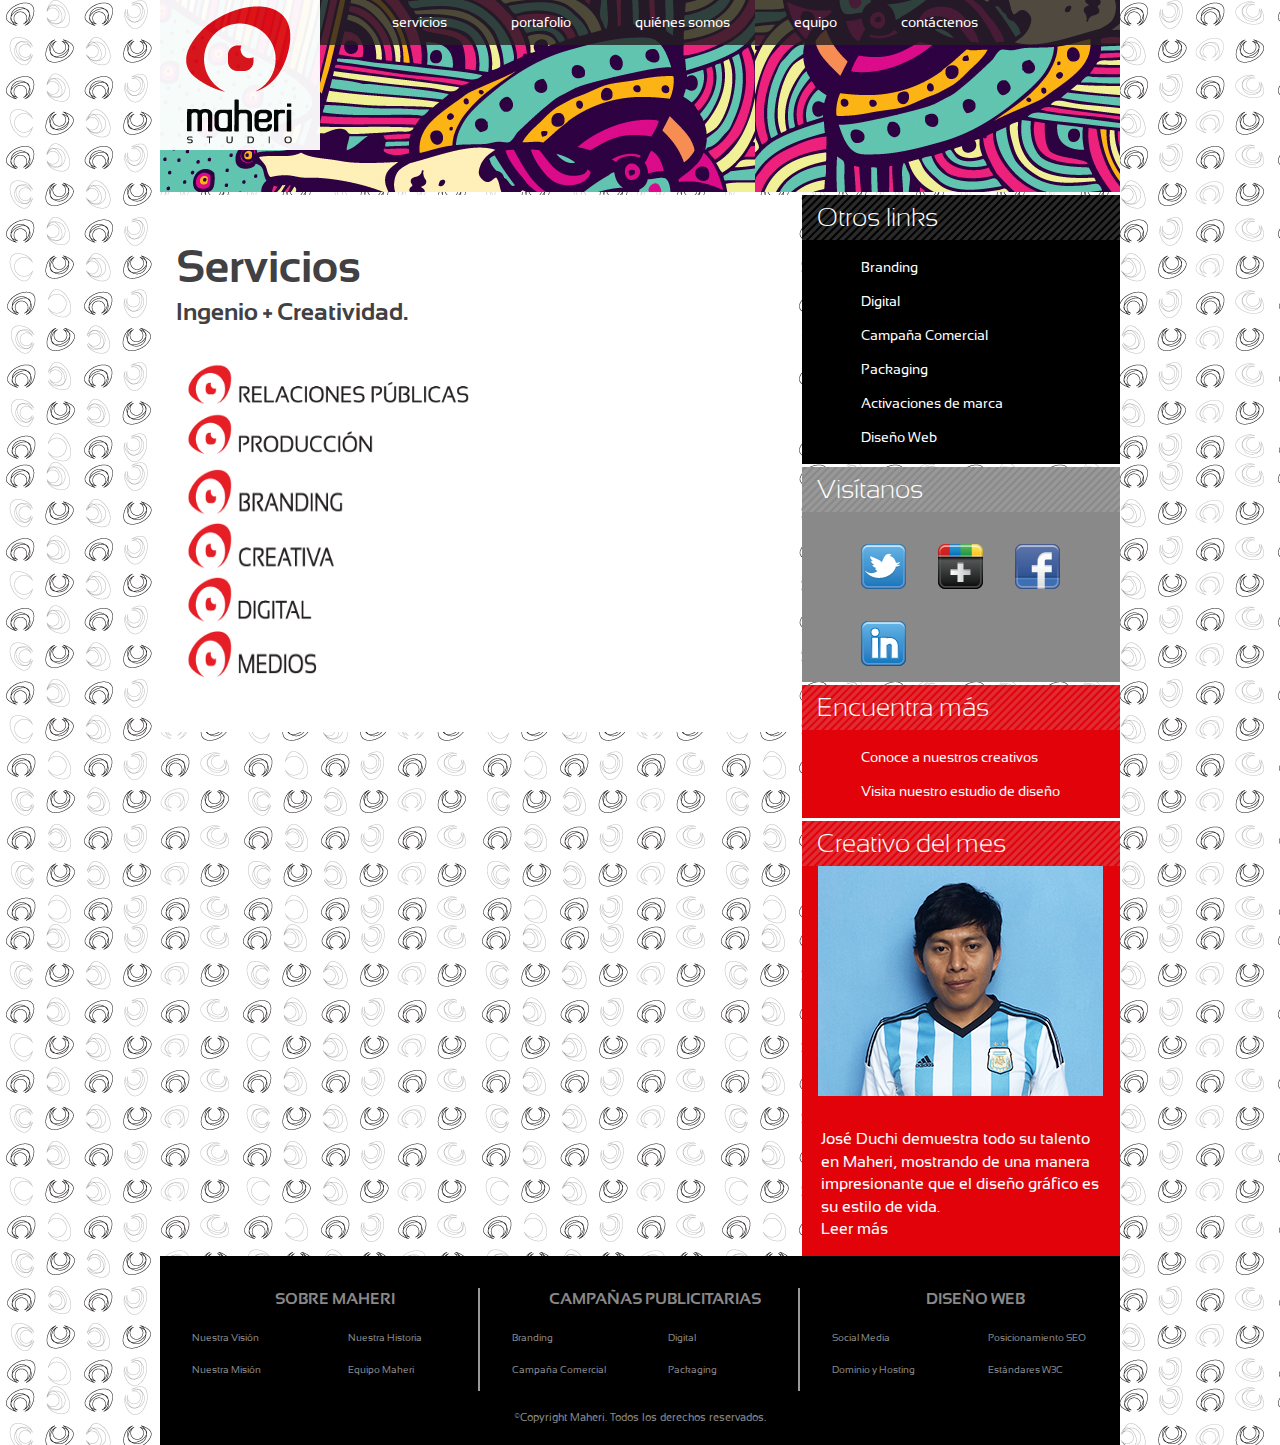
<file: Sitio Web Maheri/_pages/servicios.htm>
<!doctype html>
<html lang="es">
<head>

<meta charset="UTF-8">
<title>Maheri servicios</title>
<link rel="shortcut icon" href="../_images/maherilogito.ico" />

<link href="../_css/main.css" rel="stylesheet" media="screen, projection">
<style type="text/css">
img {
   border: px solid #ccc;
   float: left;
   margin: 2px;
   -webkit-transition: margin 0.5s ease-out;
   -moz-transition: margin 0.5s ease-out;
   -ms-transition: margin 0.5s ease-out;
   transition: margin 0.5s ease-out;
  
}
.ex1 img:hover {
   margin-top: 20px;
}

</style>
</head>
<body>
<header class="aboutHeader pageHeader">
<h1>Maheri Estudio de Diseño<a href="../index.htm" title="home"></a></h1>
<nav id="pageNav" class="cf">
  <ul>
    <li><a href="servicios.htm" title="servicios">servicios</a></li>
    <li><a href="portafolio.htm" title="portafolio">portafolio</a></li>
    <li><a href="quienessomos.htm" title="quienes somos">quiénes somos</a></li>
    <li><a href="equipo.htm" title="equipo">equipo</a></li>
    <li><a href="contactenos.htm" title="contactenos">contáctenos</a></li>
    <li></li>
  </ul>
</nav>
</header>
<article class="serviciosHeader" id="mainContent">
  <h1>&nbsp;</h1>
  <h1>Servicios</h1>
  
  <h2>Ingenio + Creatividad.</h2>
  <br>  
<div class="ex1" >
   <img src="../_images/maheri1.jpg" width="300" height="50" alt="Current show"/>
   <img src="../_images/maheri2.jpg" width="300" height="50" alt="Current show"/>
   <img src="../_images/maheri3.jpg" width="300" height="50" alt="Current show"/>
   <img src="../_images/maheri4.jpg" width="300" height="50" alt="Current show"/>
   <img src="../_images/maheri5.jpg" width="300" height="50" alt="Current show"/>
   <img src="../_images/maheri6.jpg" width="300" height="50" alt="Current show"/>
</div> 
<h2>&nbsp;</h2>
</article>
<aside>
  <section class="academic info">
    <h2>Otros links</h2>
    <ul>
      <li></li>
      <li><a href="portafolio.htm" title="portafolio">Branding</a></li>
      <li><a href="servicios.htm" title="servicios">Digital</a></li>
      <li><a href="portafolio.htm" title="portafolio">Campaña Comercial</a></li>
      <li><a href="servicios.htm" title="servicios">Packaging</a></li>
      <li><a href="portafolio.htm" title="portafolio">Activaciones de marca</a></li>
      <li><a href="servicios.htm" title="servicios">Diseño Web</a></li>
    </ul>
  </section>
  <section class="connect info">
    <h2>Visítanos</h2>
    <ul>
      <li><a href="https://twitter.com/maheristudio" title="Siguenos!" target="_blank" class="twitter">Twitter</a></li>
  <li><a href="https://plus.google.com/117727739106908948251/posts" title="Google Plus" target="_blank" class="google">Google Plus</a></li>
  <li><a href="https://www.facebook.com/pages/Maheri/160553997330557?ref=ts&amp;.fref=ts" title="Dale Like" target="_blank" class="facebook">Facebook</a></li>
  <li><a href="https://www.linkedin.com/profile/guided?trk=registration&amp;.o=reg" title="Let's connect" target="_blank" class="linked">LinkedIn</a></li>
    </ul>
  </section>
  <section class="find info">
    <h2>Encuentra más</h2>
    <ul>
      <li><a href="equipo.htm" title="equipo">Conoce a nuestros creativos</a></li>
      <li><a href="contactenos.htm" title="equipo">Visita nuestro estudio de diseño</a></li>
      <li></li>
    </ul>
  </section>
  <section class="show info">
    <h2>Creativo del mes</h2>
    <img src="../_images/JoseDuchi.jpg" width="285" height="230" alt="Current show">
    <p>José Duchi demuestra todo su talento en Maheri, mostrando de una manera impresionante que el diseño gráfico es su estilo de vida. <a href="equipo.htm" title="equipo" class="more">Leer más</a></p>
  </section>
</aside>
<footer id="pageFooter" class="cf">
  <nav class="footerNav">
    <section class="col">
      <h3>Sobre Maheri</h3>
      <div class="col1">
        <ul>
          <li><a href="quienessomos.htm" title="quienes somos">Nuestra Visión</a></li>
          <li><a href="quienessomos.htm" title="quienes somos">Nuestra Misión</a></li>
        </ul>
      </div>
      <div class="col2">
        <ul>
          <li><a href="quienessomos.htm" title="quienes somos">Nuestra Historia</a></li>
          <li><a href="equipo.htm" title="equipo">Equipo Maheri</a></li>
        </ul>
      </div>
    </section>
    <section class="col">
      <h3>CampaÑas Publicitarias</h3>
      <div class="col1">
        <ul>
          <li><a href="portafolio.htm" title="portafolio">Branding</a></li>
          <li><a href="portafolio.htm" title="portafolio">Campaña Comercial</a></li>
        </ul>
      </div>
      <div class="col2">
        <ul>
          <li><a href="portafolio.htm" title="portafolio">Digital</a></li>
          <li><a href="portafolio.htm" title="portafolio">Packaging</a></li>
        </ul>
      </div>
    </section>
    <section class="col">
      <h3>DiseÑO WEB</h3>
      <div class="col1">
        <ul>
          <li><a href="servicios.htm" title="servicios">Social Media</a></li>
          <li><a href="servicios.htm" title="servicios">Dominio y Hosting</a></li>
        </ul>
      </div>
      <div class="col2">
        <ul>
          <li><a href="servicios.htm" title="servicios">Posicionamiento SEO</a></li>
          <li><a href="servicios.htm" title="servicios">Estándares W3C</a></li>
        </ul>
      </div>
    </section>
  </nav>
  <p>&copy;Copyright Maheri. Todos los derechos reservados.</p>
</footer>
</body>
</html>
</file>
<file: Sitio Web Maheri/_css/main.css>
@import url("../webfonts/Sansation_Regular/stylesheet.css");
@import url("../webfonts/Sansation_Bold/stylesheet.css");
/*Documento CSS */
/*Declaraciones de fuentes*/
   @font-face {
		font-family:'Sansation Regular';
		font-style: normal;
		font-weight: normal;
		src: url('../_fonts/Sansation_Regular.woff') format('woff');
       src: url('../_fonts/Sansation_Regular.ttf') format('truetype');
}

   @font-face {
		font-family:'Sansation Light';
		font-style: normal;
		font-weight: normal;
		src: url('../_fonts/Sansation_Light.woff') format('woff');
       src: url('../_fonts/Sansation_Light.ttf') format('truetype');

}
   @font-face {
		font-family:'Sansation Bold';
		font-style: normal;
		font-weight: normal;
		src: url('../_fonts/Sansation_Bold.woff') format('woff');
       src: url('../_fonts/Sansation_Bold.ttf') format('truetype');

}



/*Estilos Globales -----------------------------------------------------------------------------------------------------------*/

/*limited reset*/
html, body, div, section, article, aside, header, hgroup, footer, nav, h1, h2, h3, h4, h5, h6, p, blockquote, address, time, span, em, strong, img, ol, ul, li, figure, canvas, video, th, td, tr {
	border: 0;
	vertical-align: baseline;
	font: Sansation Regular;
	margin-bottom: 0;
	margin-left: 0;
	margin-right: auto;
	margin-top: auto;
}

/*html5 display rule*/

html {
	background: url(../_images/fondo.jpg);
}
body {
	font-family: "Sansation Regular";
	line-height: 1.4em;
	font-weight: normal;
	font-style: normal;
}
article {
	clear: both;
	margin-bottom: 3px;
}
a {
	text-decoration: none;
	color: #FFFFFF;
}
a:hover {
	background: url(../_images/diag_pattern.png);
	font-family: "Sansation Regular";
}
p {
	margin-bottom: 0em;
	font-family: "Sansation Regular";
}
strong {
	font-weight: bold;
}
em {
	font-style: italic;
}
/* Clases Goblabes */


/* Para navegadores modernos */
.cf:before,
.cf:after {
    content:"";
    display:table;
}
.cf:after {
    clear:both;
}

.cr {
	clear: right;
}
.cl {
	clear: left;
}
.cb {
	clear: both;
}
.nrm {
	margin-right: 0;
}

.white {
	text-transform: uppercase;
	color: rgb(255,255,255);
	font-weight: normal;
	font-family: 'Sansation Bold'
}

.more {
	display: block;
}
/*estilos*/ 
body {
	width: 960px;
	position: relative;
	margin: 0 auto;
	font-size: 100%;
}
article#mainContent {
	float: left;
	background: white;
	width: 607px;
	margin-top: 3px;
	padding: 16px;
}
article#spotlight {
	margin-bottom: 0;
}
aside {
	float: right;
	width: 318px;
}
footer {
	clear: both;
}

/*Header styles*/
.pageHeader h1{

    opacity: 0.95;
	width: 160px;
	height: 150px;
	text-indent: -9000em;
	position: absolute;
	top: 0px;
	left: 0px;
	background: white url(../_images/maherilogo.png) no-repeat;
	z-index: 5;
	margin: 0;
}
.pageHeader h1 a {
	display: block;
	width: 160px;
	height: 150px;
	margin: 0;
}

/*Nav styles*/
.pageHeader nav {
	background: rgba(35, 31, 32, .8);
	height: 45px;
	width: 800px;
	position: absolute;
	top: 0px;
	left: 160px;
}
.pageHeader ul {
	list-style: none;
	margin-left: 32px;
}
.pageHeader li {
	float: left;
	margin-right: 64px;
}
.pageHeader a {
	color: white;
	text-decoration: none;
	line-height: 45px;
	font-size: .9em;
	text-transform: lowercase;
}
.pageHeader a:hover {
	color: rgb(226, 2, 10);
	background: none;
	font-family: "Sansation Light";
}
/*page-specific header styles*/
.homeHeader {
	height: 388px;
	background: url(../_images/estudio.jpg) no-repeat;
}
.programHeader {
	height: 192px;
	background: url(../_images/equipo2.jpg) no-repeat;
}
.aboutHeader {
	height: 192px;
	background: url(../_images/servicio.jpg) no-repeat;
}
.quienessomosHeader {
	height: 192px;
	background: url(../_images/somos.jpg) no-repeat;
}
.graphicHeader {
	height: 192px;
	background: url(../_images/portafolio1.jpg);
}
.requestHeader {
	height: 192px;
	background: url(../_images/contactenos.jpg) no-repeat;
}
.errorHeader {
	height: 192px;
	background: url(../_images/accent4.jpg) no-repeat;
}
p.branding {
	background: rgba(35, 31, 32, .8);
	text-align: right;
	margin-top: 77px;
	width: 200px;
	padding: 1.2em 1em;
	color: white;
	float: right;
	font-weight: normal;
	font-family: "Sansation Regular";
	font-size: 1.27em;
	line-height: 1.6;	
}
p.branding a {
	color: rgb(249, 228, 130);
	line-height: normal;
	text-transform: capitalize;
}
/*info section styles*/
section.info {
	width: 318px;
	background: white;
	margin-bottom: 0;
	margin-left: 0;
	margin-top: 3px;
	margin-right: 3px;
	float: left;
}
section.info h2 {
	color: white;
	background: url(../_images/diag_pattern.png);
	line-height: 45px;
	padding-left: .6em;
	font-family: "Sansation Light";
	font-size: 1.6em;
	font-weight: 100;
}
section.info img {
	display: block;
	margin-bottom: 2em;
	margin-left: 1em;
	margin-right: auto;
	margin-top: 0;
}
section.info p, section.info ul {
	margin: 0 1.2em 1em;
	list-style: none;
	font-family: 'Sansation Regular';
	color: #FFF;
}
section.info li {
	margin-bottom: .8em;
	font-size: .9em;
}
section.info li a {
	display: block;
}
section.info .date {
	font-weight: normal;
	color: #e2020a;
	display: block;
	font-family: 'Sansation Bold';
}
section.info ul {
	margin-top: 16px;
}
/*collapsible  containers*/
section.condense {
	max-height: 308px;
	overflow: hidden;
	position: relative;
	-webkit-transition: max-height 0.75s ease 0s;
	-moz-transition: max-height 0.75s ease 0s;
	-ms-transition: max-height 0.75s ease 0s;
	-o-transition: max-height 0.75s ease 0s;
	transition: max-height 0.75s ease 0s;
	background-color: #009966;
}
section.condense:hover {
	max-height: 999px;
}
section.condense:after {
	content: " ";
	background: url(../_images/hover.png) no-repeat right top;
	width: 30px;
	height: 45px;
	position: absolute;
	right: 0px;
	top: 0px;
}
section.condense:hover:after {
	background-position: right bottom;
}
/*specific container styles*/
section.spotlight {
	background: rgb(0, 0, 0);
}
section.show {
	background: rgb(226,2,10);
}
section.events {
	background: rgb(137, 137, 137);
	margin-right: 0px;
	position: relative;
}
section.alumni, section.academic {
	background: rgb(0, 0, 0);
	margin-right: 0;
}
section.connect {
	background: rgb(137, 137, 137);
	margin-right: 0;
}
.connect ul {
	list-style: none;
	margin: 0;
}
section.connect li {
	float: left;
	margin: 16px 0;
	margin-right: 32px;
}
.connect li a{
	display: block;
	width: 45px;
	height: 45px;
	text-indent: -999em;
}
.connect li:last-child  {
	margin-right: 0;
}
a.twitter {
	background: url(../_images/icon_twitter.png) no-repeat;
}
a.google {
	background: url(../_images/icon_google.png) no-repeat;
}
a.facebook {
	background: url(../_images/icon_facebook.png) no-repeat;
}
a.linked {
	background: url(../_images/icon_linked.png) no-repeat;
}
section.find {
	background: rgb(226, 2, 10);
	margin-right: 0;
}
section.find a:hover {
	color: rgb(137,137,137);
}
/*main article styles*/
article h1 {
	font-family: 'Sansation Bold';
	font-weight: bold;
	font-size: 2.8em;
	color: rgb(65, 64, 66);
	margin-bottom: .5em;
}
article h2 {
	font-family: 'Sansation Bold';
	font-size: 1.5em;
	color: rgb(65, 64, 66);
	margin-bottom: .5em;
	clear: both;
}
article h3 {
	font-family: 'Sansation Bold';
	font-size: 1.2em;
	color: rgb(251, 174, 44);
	font-weight: bold;
	margin-bottom: 0;
}
article a {
	color: rgb(2, 99, 174);
}
article a:hover {
	color: rgb(244,244,244);
}
article .more {
	color: rgb(226,2,10);
	text-align: right;
	font-weight: bold;
}
article a.more:hover {
	color: rgb(251, 174, 44);
	background: none;
}
#mapCanvas {
	border: 2px solid rgb(65,61,62);
	margin-bottom: 2em;
}
.address {
	float: right;
}
ul.links {
	list-style: none;
	margin: 0;
	padding: 0;
}
ul.links li {
	margin-bottom: 1em;
}
/*table styles*/
article table {
	width: 100%;
	margin-bottom: 1em;
	background: rgb(251, 174, 44);
	border-collapse: collapse;
	border: 3px solid white;
}
article th {
	background: rgb(65, 62, 61);
	color: white;
	padding: .6em 1em .3em;
	text-align: left;
	border-bottom: 3px solid white;
}
article caption {
	opacity: 0;
	margin:0;
	height: 0;
}
article th:first-child {
	width: 75%;
}
article th, article td {
	vertical-align: middle;
}
article tr:nth-child(even) {
	background: rgb(249, 228, 130);
}
article td {
	padding: .4em 1em;
	border-left: 3px solid white;
}
article td:nth-child(even) {
	font-weight: bold;
	text-align: center;
}
/*spotlight gallery styles */
img.student {
	display: block;
	float: right;
}
div.student {
	background: white;
	width: 670px;
	height: 125px;
	padding: 65px 32px 0 0;
	text-align: right;
	margin-bottom: 3px;
}
div.student h1 {
	margin-bottom: .2em;
}
div.student p {
	color: rgb(191, 191, 191);
	text-transform: uppercase;
	font-size: 1.5em;
}
div.artwork {
	float: left;
	margin-right: 3px;
	margin-bottom: 3px;
	background: rgb(120, 120, 120);
	padding: 12px 12px 0 12px;
}
div.nrm {
	margin-right: 0;
}
div.artwork img {
	display: block;
	margin: 0;
	padding: 0;
}
div.artwork p {
	line-height: 32px;
	background: url(../_images/diag_pattern.png);
	color: white;
	font-size: .8em;
	text-align: right;
	padding: 0;
	margin:0;
}
p.statement {
	background: rgb(251, 174, 44);
	color: white;
	width: 475px;
	height: 175px;
	margin: 0;
	float: left;
	padding: 16px;
	font-size: .9em;
	line-height: 1.7;
}
p.quote {
	font-family: 'Sansation Bold';
	font-size: 1.58em;
	line-height: 1.6;
	padding: 16px;
	background: white;
	float: left;
	width: 285px;
	height: 368px;
	text-align: center;
	margin-bottom: 0;
	color: rgb(120, 120, 120);
}
/*form styles*/
fieldset {
	border: none;
	/* [disabled]border-bottom: 1px solid rgb(2, 99, 174); */
	margin-bottom: 1em;
	width: 486px;
}
fieldset:last-child {
	border: none;
	font-family: 'Sansation Bold';
}
legend {
	font-family: 'Sansation Bold';
	font-size: 1.4em;
	color: rgb(226,2,10);
}
form {
	margin-bottom: 1em;
}
form ul {
	list-style: none;
	padding: 0;
	margin: 0;
}
form li {
	margin: 0;
	margin-bottom: 1em;
	padding: 0;
	font-size: .9em;
}
.study li {
	margin-bottom: 2em;
}
li.group {
	margin-bottom: 0;
	font-weight: bold;
	font-size: .8em;
}
label.text {
	display: block;
}
input[type="text"], input[type="email"], input[type="search"],textarea, select {
	border: none;
	background: rgb(137,137,137);
	width: 318px;
	padding: .5em;
	font-size: 1em;
}
textarea {
	height: 128px;
}
input:focus, textarea:focus {
	border: 2px solid rgb(168, 88, 163);
}
input[type="submit"] {
	background: rgb(226,2,10);
	color: white;
	padding: .2em .4em;
	border: none;
	font-size: 1em;
	cursor: pointer;
}
select {
	width: 328px;
}
select[multiple]{
	height: 162px;
}
/*footer styles	*/
footer#pageFooter {
	background: rgb(0, 0, 0);
	color: rgb(137,137,137);
	padding: 32px 0 16px;
}
footer h3 {
	font-family: Sansation, 'Sansation Bold';
	text-transform: uppercase;
	font-size: 1em;
	text-align: center;
	margin-bottom: 1em;
}
footer p {
	font-size: .7em;
	text-align: center;
	clear: both;
}
footer p a{
	color: rgb(255,255,255);
	text-decoration: underline;
}
footer ul a{
	color: rgb(137,137,137);
}
footer a:hover {
	color: #e2020a;
}
footer .col {
	float: left;
	width: 286px;
	border-right: 2px solid rgba(191, 191, 191, .8);
	margin-bottom: 1em;
	padding-left: 32px;
}
footer .col:last-child {
	border: none;
}
footer ul {
	list-style: none;
	margin: 0;
	padding: 0;
	font-size: .6em;
}
footer li {
	margin-bottom: 1em;
}
footer .col1 {
	float: left;
	width: 130px;
}
footer .col2 {
	float: right;
	width: 130px;
}
</file>
